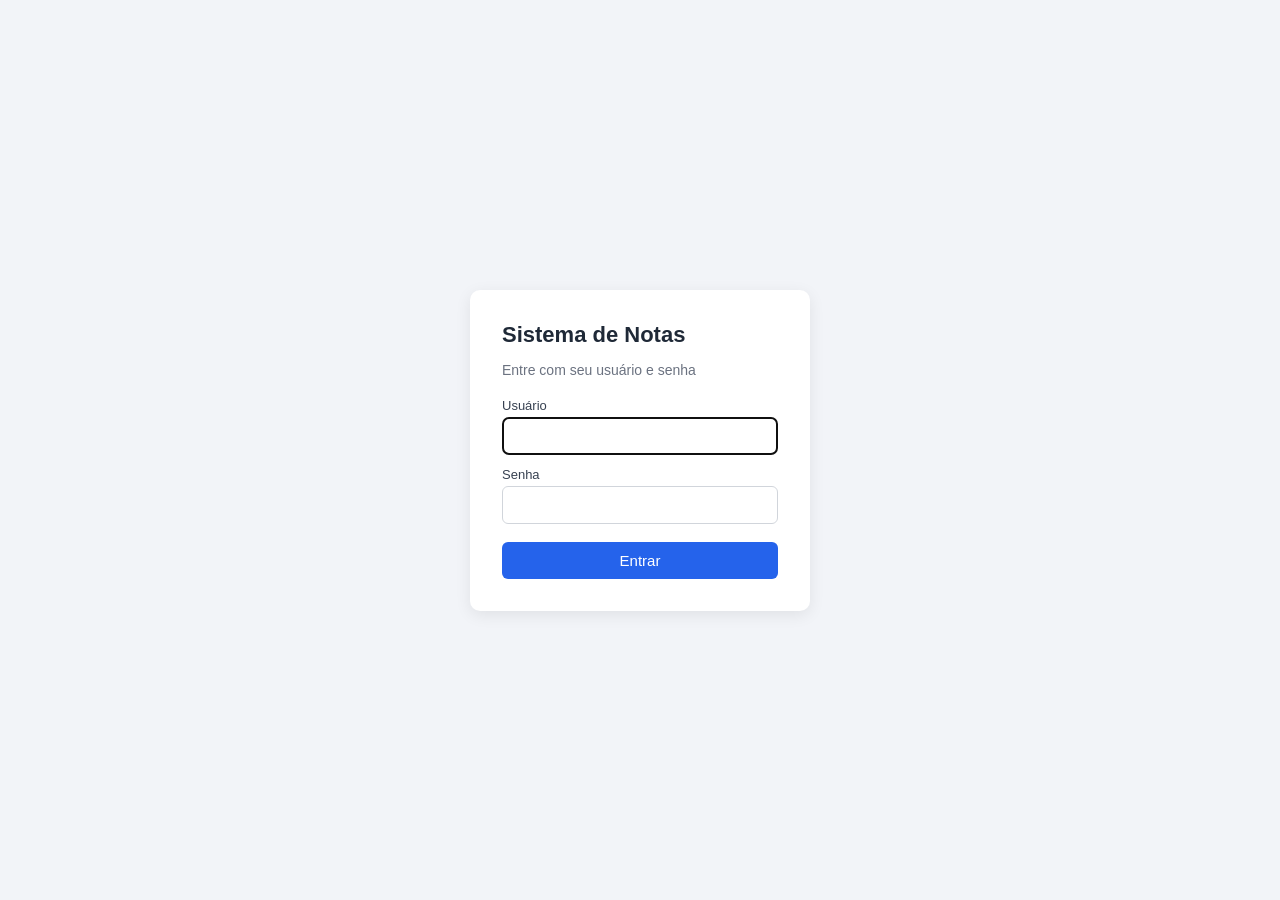
<file: index.html>
<!DOCTYPE html>
<html lang="pt-br">
<head>
    <meta charset="UTF-8">
    <meta name="viewport" content="width=device-width, initial-scale=1">
    <title>Sistema de Notas - Login</title>
    <link rel="stylesheet" href="css/style.css">
</head>
<body>
    <div class="card">
        <h1>Sistema de Notas</h1>
        <p class="subtitulo">Entre com seu usuário e senha</p>

        <p id="erro" class="erro" style="display:none"></p>

        <form id="form-login">
            <label for="usuario">Usuário</label>
            <input type="text" id="usuario" required autofocus>

            <label for="senha">Senha</label>
            <input type="password" id="senha" required>

            <button type="submit">Entrar</button>
        </form>
    </div>

    <script src="js/data.js"></script>
    <script src="js/auth.js"></script>
    <script src="js/login.js"></script>
</body>
</html>
</file>
<file: css/style.css>
/* style.css - visual simples, limpo e responsivo */
* { box-sizing: border-box; }

body {
    margin: 0;
    min-height: 100vh;
    display: flex;
    align-items: center;
    justify-content: center;
    font-family: 'Segoe UI', Arial, sans-serif;
    background: #f2f4f8;
}

.card {
    background: #fff;
    width: 340px;
    padding: 32px;
    border-radius: 10px;
    box-shadow: 0 4px 16px rgba(0,0,0,0.08);
}

.card-larga { width: 520px; }

h1 { margin: 0 0 4px; font-size: 22px; color: #1f2937; }

.subtitulo { color: #6b7280; margin-bottom: 20px; font-size: 14px; }

.topo { display: flex; justify-content: space-between; align-items: center; }

label { display: block; margin: 12px 0 4px; font-size: 13px; color: #374151; }

input {
    width: 100%;
    padding: 10px;
    border: 1px solid #d1d5db;
    border-radius: 6px;
    font-size: 14px;
}

button {
    margin-top: 18px;
    width: 100%;
    padding: 10px;
    background: #2563eb;
    color: #fff;
    border: none;
    border-radius: 6px;
    font-size: 15px;
    cursor: pointer;
}

button:hover { background: #1d4ed8; }

.form-linha {
    display: flex;
    gap: 8px;
    align-items: flex-start;
    margin: 16px 0 20px;
}
.form-linha input { width: auto; flex: 1; }
.form-linha button { margin-top: 0; width: auto; padding: 10px 16px; }

table { width: 100%; border-collapse: collapse; margin-top: 8px; }
th, td { text-align: left; padding: 8px; border-bottom: 1px solid #e5e7eb; font-size: 14px; }
th { color: #6b7280; font-weight: 600; }

.erro { color: #dc2626; font-size: 13px; margin-bottom: 8px; }
.aviso { color: #059669; font-size: 13px; margin-bottom: 8px; }

.link-sair { font-size: 13px; color: #2563eb; text-decoration: none; }
.link-sair:hover { text-decoration: underline; }

.nota-final {
    font-size: 48px;
    font-weight: bold;
    color: #2563eb;
    text-align: center;
    padding: 24px 0;
}
</file>
